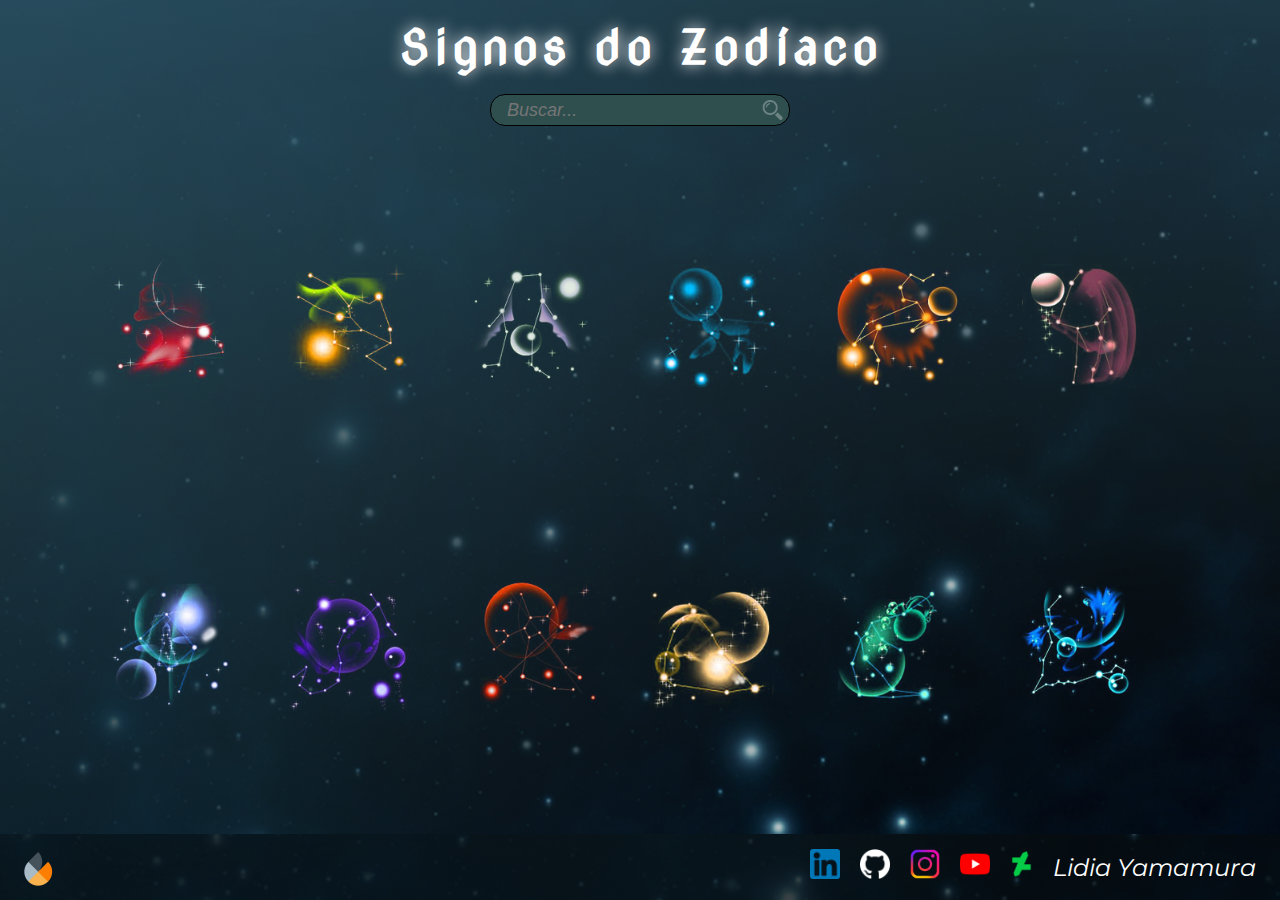
<file: index.html>
<!DOCTYPE html>
<html lang="pt-br">

<head>
    <link rel="icon" type="image/svg+xml" href="./assets/favicon.ico"/>
    <meta charset="UTF-8" />
    <meta http-equiv="X-UA-Compatible" content="IE=edge" />
    <meta name="viewport" content="width=device-width, initial-scale=1.0" />
    <script src="script.js" defer></script>
    <link rel="stylesheet" href="style.css" />
    <title>Projeto Lidia Yamamura</title>

    <link rel="preconnect" href="https://fonts.googleapis.com">
    <link rel="preconnect" href="https://fonts.gstatic.com" crossorigin>
    <link href="https://fonts.googleapis.com/css2?family=Kalam:wght@300;400;700&display=swap" rel="stylesheet">

    <style>
        @import url('https://fonts.googleapis.com/css2?family=Nova+Cut&display=swap');
        @import url('https://fonts.googleapis.com/css2?family=Montserrat:ital,wght@0,500;0,700;1,500;1,700&display=swap');
        @import url('https://fonts.googleapis.com/css2?family=Open+Sans:wght@300;400;500;700&display=swap');
    </style>
</head>

<body>
    <div id="conteudo" onclick="resetButtonsConteudo()">
        <header>
            <a href="https://astrologialuzesombra.com.br/" target="_blank" rel="noreferrer">
                <h1>Signos do Zodíaco</h1>
            </a>
            <div id="divBusca">
                <input type="text" id="busca-input" placeholder="Buscar..." onclick="event.stopPropagation()" />
                <img src="./assets/lupa.png" id="lupa" alt="Busca" onclick="event.stopPropagation()" />
            </div>
        </header>
        <main>
            <div id="aries" class="titulo" onclick="event.stopPropagation()">
                <img src="./assets/aries.png" alt="Áries">
            </div>
            <div id="ariesDisapear" class="hideAries" onclick="event.stopPropagation()">
                <div class="aries">
                    <img src="./assets/aries.png" alt="Áries" id="imagemAries">
                    <aside class="asideAries">
                        <img src="./assets/ariesSymbol.png" alt="Símbolo de Áries" id="ariesSymbol">
                        <h1 class="h1Aries">Áries</h1>
                        <p id="data">21 de março a 20 de abril</p>
                        <ul id="listaAries">
                            <li class="liAries">Elemento: Fogo</li>
                        </ul>
                    </aside>
                </div>
            </div>

            <div id="taurus" class="titulo" onclick="event.stopPropagation()">
                <img src="./assets/taurus.png" alt="Touro">
            </div>
            <div id="taurusDisapear" class="hideTaurus" onclick="event.stopPropagation()">
                <div class="taurus">
                    <img src="./assets/taurus.png" alt="Touro" id="imagemTaurus">
                    <aside class="asideTaurus">
                        <img src="./assets/taurusSymbol.png" alt="Símbolo de Touro" id="taurusSymbol">
                        <h1 class="h1Taurus">Touro</h1>
                        <p id="data">21 de abril a 20 de maio</p>
                        <ul id="listaTaurus">
                            <li class="liTaurus">Elemento: Terra</li>
                        </ul>
                    </aside>
                </div>
            </div>

            <div id="gemini" class="titulo" onclick="event.stopPropagation()">
                <img src="./assets/gemini.png" alt="Gêmeos">
            </div>
            <div id="geminiDisapear" class="hideGemini" onclick="event.stopPropagation()">
                <div class="gemini">
                    <img src="./assets/gemini.png" alt="Gêmeos" id="imagemGemini">
                    <aside class="asideGemini">
                        <img src="./assets/geminiSymbol.png" alt="Símbolo de Gêmeos" id="geminiSymbol">
                        <h1 class="h1Gemini">Gêmeos</h1>
                        <p id="data">21 de maio a 20 de junho</p>
                        <ul id="listaGemini">
                            <li class="liGemini">Elemento: Ar</li>
                        </ul>
                    </aside>
                </div>
            </div>

            <div id="cancer" class="titulo" onclick="event.stopPropagation()">
                <img src="./assets/cancer.png" alt="Câncer">
            </div>
            <div id="cancerDisapear" class="hideCancer" onclick="event.stopPropagation()">
                <div class="cancer">
                    <img src="./assets/cancer.png" alt="Câncer" id="imagemCancer">
                    <aside class="asideCancer">
                        <img src="./assets/cancerSymbol.png" alt="Símbolo de Câncer" id="cancerSymbol">
                        <h1 class="h1Cancer">Câncer</h1>
                        <p id="data">21 de junho a 22 de julho</p>
                        <ul id="listaCancer">
                            <li class="liCancer">Elemento: Água</li>
                        </ul>
                    </aside>
                </div>
            </div>

            <div id="leo" class="titulo" onclick="event.stopPropagation()">
                <img src="./assets/leo.png" alt="Leão">
            </div>
            <div id="leoDisapear" class="hideLeo" onclick="event.stopPropagation()">
                <div class="leo">
                    <img src="./assets/leo.png" alt="Leão" id="imagemLeo">
                    <aside class="asideLeo">
                        <img src="./assets/leoSymbol.png" alt="Símbolo de Leão" id="leoSymbol">
                        <h1 class="h1Leo">Leão</h1>
                        <p id="data">23 de julho a 22 de agosto</p>
                        <ul id="listaLeo">
                            <li class="liLeo">Elemento: Fogo</li>
                        </ul>
                    </aside>
                </div>
            </div>

            <div id="virgo" class="titulo" onclick="event.stopPropagation()">
                <img src="./assets/virgo.png" alt="Virgem">
            </div>
            <div id="virgoDisapear" class="hideVirgo" onclick="event.stopPropagation()">
                <div class="virgo">
                    <img src="./assets/virgo.png" alt="Virgem" id="imagemVirgo">
                    <aside class="asideVirgo">
                        <img src="./assets/virgoSymbol.png" alt="Símbolo de Virgem" id="virgoSymbol">
                        <h1 class="h1Virgo">Virgem</h1>
                        <p id="data">23 de agosto a 22 de setembro</p>
                        <ul id="listaVirgo">
                            <li class="liVirgo">Elemento: Terra</li>
                        </ul>
                    </aside>
                </div>
            </div>

            <div id="libra" class="titulo" onclick="event.stopPropagation()">
                <img src="./assets/libra.png" alt="Libra">
            </div>
            <div id="libraDisapear" class="hideLibra" onclick="event.stopPropagation()">
                <div class="libra">
                    <img src="./assets/libra.png" alt="Libra" id="imagemLibra">
                    <aside class="asideLibra">
                        <img src="./assets/libraSymbol.png" alt="Símbolo de Libra" id="libraSymbol">
                        <h1 class="h1Libra">Libra</h1>
                        <p id="data">23 de setembro a 22 de outubro</p>
                        <ul id="listaLibra">
                            <li class="liLibra">Elemento: Ar</li>
                        </ul>
                    </aside>
                </div>
            </div>

            <div id="scorpio" class="titulo" onclick="event.stopPropagation()">
                <img src="./assets/scorpio.png" alt="Escorpião">
            </div>
            <div id="scorpioDisapear" class="hideScorpio" onclick="event.stopPropagation()">
                <div class="scorpio">
                    <img src="./assets/scorpio.png" alt="Escorpião" id="imagemScorpio">
                    <aside class="asideScorpio">
                        <img src="./assets/scorpioSymbol.png" alt="Símbolo de Escorpião" id="scorpioSymbol">
                        <h1 class="h1Scorpio">Escorpião</h1>
                        <p id="data">23 de outubro a 21 de novembro</p>
                        <ul id="listaScorpio">
                            <li class="liScorpio">Elemento: Água</li>
                        </ul>
                    </aside>
                </div>
            </div>

            <div id="sagittarius" class="titulo" onclick="event.stopPropagation()">
                <img src="./assets/sagittarius.png" alt="Sagitário">
            </div>
            <div id="sagittariusDisapear" class="hideSagittarius" onclick="event.stopPropagation()">
                <div class="sagittarius">
                    <img src="./assets/sagittarius.png" alt="Sagitário" id="imagemSagittarius">
                    <aside class="asideSagittarius">
                        <img src="./assets/sagittariusSymbol.png" alt="Símbolo de Sagitário" id="sagittariusSymbol">
                        <h1 class="h1Sagittarius">Sagitário</h1>
                        <p id="data">22 de novembro a 21 de dezembro</p>
                        <ul id="listaSagittarius">
                            <li class="liSagittarius">Elemento: Fogo</li>
                        </ul>
                    </aside>
                </div>
            </div>

            <div id="capricorn" class="titulo" onclick="event.stopPropagation()">
                <img src="./assets/capricorn.png" alt="Capricórnio">
            </div>
            <div id="capricornDisapear" class="hideCapricorn" onclick="event.stopPropagation()">
                <div class="capricorn">
                    <img src="./assets/capricorn.png" alt="Capricórnio" id="imagemCapricorn">
                    <aside class="asideCapricorn">
                        <img src="./assets/capricornSymbol.png" alt="Símbolo de Capricórnio" id="capricornSymbol">
                        <h1 class="h1Capricorn">Capricórnio</h1>
                        <p id="data">22 de dezembro a 20 de janeiro</p>
                        <ul id="listaCapricorn">
                            <li class="liCapricorn">Elemento: Terra</li>
                        </ul>
                    </aside>
                </div>
            </div>

            <div id="aquarius" class="titulo" onclick="event.stopPropagation()">
                <img src="./assets/aquarius.png" alt="Aquário">
            </div>
            <div id="aquariusDisapear" class="hideAquarius" onclick="event.stopPropagation()">
                <div class="aquarius">
                    <img src="./assets/aquarius.png" alt="Aquário" id="imagemAquarius">
                    <aside class="asideAquarius">
                        <img src="./assets/aquariusSymbol.png" alt="Símbolo de Aquário" id="aquariusSymbol">
                        <h1 class="h1Aquarius">Aquário</h1>
                        <p id="data">21 de janeiro a 19 de fevereiro</p>
                        <ul id="listaAquarius">
                            <li class="liAquarius">Elemento: Ar</li>
                        </ul>
                    </aside>
                </div>
            </div>

            <div id="pisces" class="titulo" onclick="event.stopPropagation()">
                <img src="./assets/pisces.png" alt="Peixes">
            </div>
            <div id="piscesDisapear" class="hidePisces" onclick="event.stopPropagation()">
                <div class="pisces">
                    <img src="./assets/pisces.png" alt="Peixes" id="imagemPisces">
                    <aside class="asidePisces">
                        <img src="./assets/piscesSymbol.png" alt="Símbolo de Peixes" id="piscesSymbol">
                        <h1 class="h1Pisces">Peixes</h1>
                        <p id="data">19 de fevereiro a 20 de março</p>
                        <ul id="listaPisces">
                            <li class="liPisces">Elemento: Água</li>
                        </ul>
                    </aside>
                </div>
            </div>
        </main>

        <footer>
            <div class="labenu">
                <div id="linkLabenu">
                    <a href="https://www.labenu.com.br/" target="_blank" rel="noreferrer"><img src="./assets/labenu.png"
                            alt="Icone Labenu" id="iconeLabenu"></a>
                </div>
                <div id="pLabenu" class="pLabenuHide">
                    <p>Projeto da Labenu</p>
                </div>
            </div>
            <div id="rinoayk">
                <a href="https://www.linkedin.com/in/lidia-yamamura-88b606119/" target="_blank" rel="noreferrer"><img
                        src="./assets/linkedin.png" alt="Linkedin"></a>

                <a href="https://github.com/RinoaYK" target="_blank" rel="noreferrer"><img src="./assets/github_invert.png"
                        alt="GitHub"></a>

                <a href="https://www.instagram.com/rinoayk/" target="_blank" rel="noreferrer"><img src="./assets/./instagram.png"
                        alt="Intagram"></a>

                <a href="https://youtu.be/bn5Eq5p3-5g" target="_blank" rel="noreferrer"><img src="./assets/youtube.png"
                        alt="YouTube"></a>

                <a href="https://www.deviantart.com/rinoayk" target="_blank" rel="noreferrer"><img src="./assets/deviantart.png"
                        alt="Deviantart"></a>
                <a href="https://www.deviantart.com/rinoayk" target="_blank">Lidia Yamamura</a>
            </div>
        </footer>
    </div>
</body>

</html>
</file>
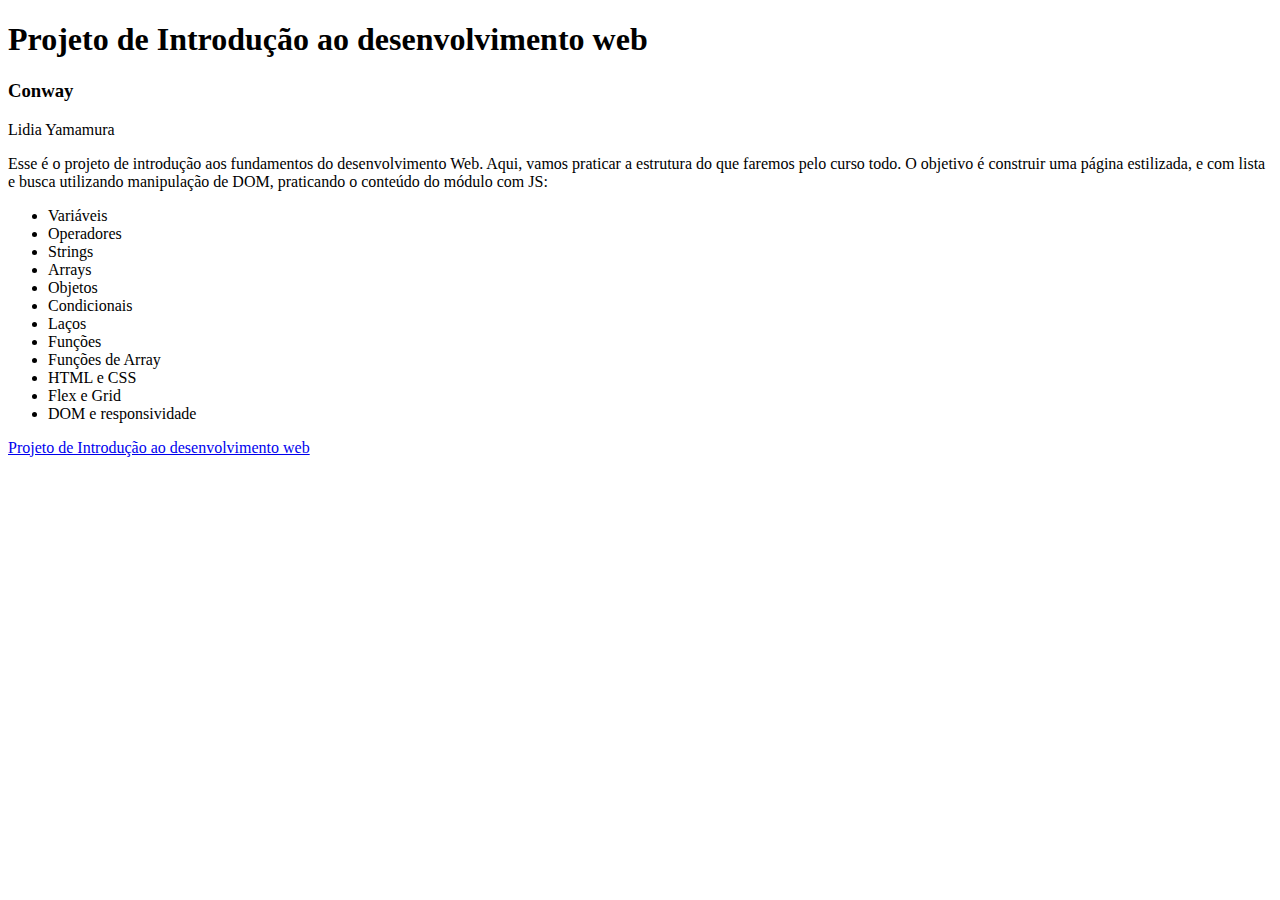
<file: semana 1-3/index.html>
<!DOCTYPE html>
<html lang="pt-br">
<head>
    <meta charset="UTF-8">
    <meta name="viewport" content="width=device-width, initial-scale=1.0">
    <title>Projeto Integrador</title>
    <script src="script3.js"></script>  
</head>
<body>
    <h1>Projeto de Introdução ao desenvolvimento web</h1>
    <h2></h2>
    <h3>Conway</h3>
    <p>Lidia Yamamura</p>
    <p>Esse é o projeto de introdução aos fundamentos do desenvolvimento Web. Aqui, vamos praticar a estrutura do que faremos pelo curso todo. O objetivo é construir uma página estilizada, e com lista e busca utilizando manipulação de DOM, praticando o conteúdo do módulo com JS:</p>
        <ul>
            <li>Variáveis</li>
            <li>Operadores</li>
            <li>Strings</li>
            <li>Arrays</li>
            <li>Objetos</li>
            <li>Condicionais</li>
            <li>Laços</li>
            <li>Funções</li>
            <li>Funções de Array</li>
            <li>HTML e CSS</li>
            <li>Flex e Grid</li>
            <li>DOM e responsividade</li>
        </ul>
        <a href="https://github.com/RinoaYK/projeto-intro-web" target="_blank">Projeto de Introdução ao desenvolvimento web</a>
               

</body>
</html>
</file>
<file: style.css>
* {
  padding: 0;
  margin: 0;
  box-sizing: border-box;
}

#conteudo {
  display: grid;
  grid-template-columns: 1fr;
  grid-template-rows: 1.2fr 9fr 0.7fr;
  width: 100vw;
  height: 100vh;

  background-image: url(./assets/background.png), #0f2027; /* fallback for old browsers */
  background-image: url(./assets/background.png),
    -webkit-linear-gradient(to bottom, #2c5364, #203a43, #0f2027); /* Chrome 10-25, Safari 5.1-6 */
  background-image: url(./assets/background.png),
    linear-gradient(to bottom, #2c5364, #203a43, #0f2027); /* W3C, IE 10+/ Edge, Firefox 16+, Chrome 26+, Opera 12+, Safari 7+ */
  background-attachment: fixed;
  background-position: center;
  background-repeat: no-repeat;
  background-size: cover;
}

header {
  display: flex;
  flex-direction: column;
  justify-content: center;
  gap: 2vh;
  padding: 2vh;

  align-items: center;
  color: white;

  letter-spacing: 4px;
  font-size: x-large;
  text-align: center;
  font-family: "Nova Cut", cursive;
  text-shadow: rgba(255, 255, 255, 0.958) 0px 0px 15px;
}
header > a {
  color: white;
  text-decoration: none;
}

header > a:hover {
  color: white;
  text-decoration: none;
  text-shadow: rgba(255, 255, 255) 0px 0px 25px;
}

#divBusca {
  background-color: #2f4f4f;
  border: solid 1px black;
  border-radius: 15px;
  width: 300px;
  height: 32px;
  display: flex;
  justify-content: space-around;
  align-items: center;
  padding: 1px;
}

#busca-input {
  float: left;
  background-color: transparent;
  padding-left: 5px;
  font-style: italic;
  font-size: 18px;
  border: none;
  width: 250px;
  color: white;
  margin-left: 5px;
}

#lupa {
  height: 20px;
  cursor: pointer;
}

/* -- main --*/

main {
  display: flex;
  padding: 5em;
  gap: 2em;
  width: 100vw;
  flex-wrap: wrap;
  justify-content: center;
  align-items: center;

  background-image: url(./assets/background.png), #0f2027; /* fallback for old browsers */
  background-image: url(./assets/background.png),
    -webkit-linear-gradient(to bottom, #2c5364, #203a43, #0f2027); /* Chrome 10-25, Safari 5.1-6 */
  background-image: url(./assets/background.png),
    linear-gradient(to bottom, #2c5364, #203a43, #0f2027); /* W3C, IE 10+/ Edge, Firefox 16+, Chrome 26+, Opera 12+, Safari 7+ */
  background-attachment: fixed;
  background-position: center center;
  background-repeat: no-repeat;
  background-size: cover;
}

ul {
  grid-column: span 2;

  grid-row: span 3;
  margin-left: 1.5em;
  margin-top: -2em;
}

#data {
  grid-column: 2;
  grid-row: 2;
  margin-top: -6em;
  font-family: "Open Sans", sans-serif;
  font-style: italic;
}

/* -- Footer --*/
footer {
  color: white;
  display: flex;
  align-items: center;
  justify-content: space-between;
  font-family: "Kalam", cursive;
  font-size: x-large;
  padding: 0 1vw 0 1vw;
  background-image: url(./assets/footer-bg.png);

  background-size: cover;
  width: 100vw;
}

.labenu {
  font-family: "Montserrat", sans-serif;
  color: rgb(254, 126, 1);
  display: flex;
  align-items: center;
}

#iconeLabenu {
  margin-top: 10px;
  margin-left: -10px;
  width: 50px;
}

.pLabenuHide {
  display: none;
}
#rinoayk {
  display: flex;
  align-items: center;
  margin-top: 10px;
  gap: 20px;
}

#rinoayk > a {
  margin-top: -10px;
  font-family: "Montserrat", sans-serif;
  font-style: italic;
  color: white;
  text-decoration: none;
}
#rinoayk > a > img {
  height: 30px;
}

#rinoayk > a:hover {
  color: rgb(255, 25, 125);
  cursor: pointer;
}

.hide {
  display: none;
}
.titulo {
  display: "";
}

/* -- Áries --*/
#aries > img:hover {
  cursor: pointer;
  border-radius: 50%;
  padding: 10px;
  border: 2px solid rgb(211, 39, 69);
  box-shadow: 0px 0px 50px 10px rgb(211, 39, 69);
  background-color: rgba(211, 39, 68, 0.05);
}
#imagemAries {
  border-radius: 50%;
  padding: 10px;
  border: 2px solid rgb(211, 39, 69);
  box-shadow: 0px 0px 20px 5px rgb(211, 39, 69);
  background-color: rgba(211, 39, 68, 0.05);
}

#ariesSymbol {
  box-shadow: 0px 0px 10px 5px rgb(211, 39, 69);
  border-radius: 100%;

  height: 5em;
  width: 5em;
  padding: 0.6em;
}

.asideAries {
  display: grid;
  grid-template-columns: 1fr 3fr;
  grid-template-rows: 1fr 1fr 4fr;

  border-radius: 50%;
  padding: 10px;
  box-shadow: 0px 0px 20px 5px rgb(211, 39, 69);

  border-radius: 1em;
  height: 250px;
  width: 380px;
  background-color: #2f4f4f78;
  color: white;
  padding: 1em;
  align-items: center;
  gap: 1em;
}

.h1Aries {
  color: rgb(211, 39, 69);
  margin-top: -1em;
  grid-row: 1;
  grid-column: 2;
  font-family: "Nova Cut", cursive;
}

.liAries {
  color: rgb(211, 39, 69);
}

.aries {
  cursor: pointer;
  display: flex;
  gap: 2em;
  align-items: center;
}

.hideAries {
  display: none;
}

/* -- Touro --*/
#taurus > img:hover {
  cursor: pointer;
  border-radius: 50%;
  padding: 10px;
  box-shadow: 0px 0px 50px 10px rgb(216, 140, 0);

  border: 2px solid rgb(216, 140, 0);
  background-color: rgba(216, 140, 0, 0.05);
}

#imagemTaurus {
  border-radius: 50%;
  padding: 10px;
  box-shadow: 0px 0px 20px 5px rgb(216, 140, 0);

  border: 2px solid rgb(216, 140, 0);
  background-color: rgba(216, 140, 0, 0.05);
}

#taurusSymbol {
  box-shadow: 0px 0px 10px 5px rgb(189, 251, 3);
  border-radius: 100%;

  height: 5em;
  width: 5em;
  padding: 0.6em;
}

.asideTaurus {
  display: grid;
  grid-template-columns: 1fr 3fr;
  grid-template-rows: 1fr 1fr 4fr;

  border-radius: 50%;
  padding: 10px;
  box-shadow: 0px 0px 20px 5px rgb(216, 140, 0);

  border-radius: 1em;
  height: 250px;
  width: 380px;
  background-color: #2f4f4f78;
  color: white;
  padding: 1em;
  align-items: center;
  gap: 1em;
}

.h1Taurus {
  color: rgb(216, 140, 0);
  margin-top: -1em;
  grid-row: 1;
  grid-column: 2;
  font-family: "Nova Cut", cursive;
}

.liTaurus {
  color: rgb(216, 140, 0);
}

.taurus {
  cursor: pointer;
  display: flex;
  gap: 2em;
  align-items: center;
}

.hideTaurus {
  display: none;
}

/* -- Gêmeos --*/
#gemini > img:hover {
  cursor: pointer;
  border-radius: 50%;
  padding: 10px;
  box-shadow: 0px 0px 50px 10px rgb(101, 130, 119);

  border: 2px solid rgb(101, 130, 119);
  background-color: rgba(101, 130, 119, 0.05);
}

#imagemGemini {
  border-radius: 50%;
  padding: 10px;
  box-shadow: 0px 0px 20px 5px rgb(101, 130, 119);

  border: 2px solid rgb(101, 130, 119);
  background-color: rgba(101, 130, 119, 0.05);
}

#geminiSymbol {
  box-shadow: 0px 0px 10px 5px rgb(186, 167, 195);
  border-radius: 100%;

  height: 5em;
  width: 5em;
  padding: 0.6em;
}

.asideGemini {
  display: grid;
  grid-template-columns: 1fr 3fr;
  grid-template-rows: 1fr 1fr 4fr;

  border-radius: 50%;
  padding: 10px;
  box-shadow: 0px 0px 20px 5px rgb(101, 130, 119);

  border-radius: 1em;
  height: 250px;
  width: 390px;
  background-color: #2f4f4f78;
  color: white;
  padding: 1em;
  align-items: center;
  gap: 1em;
}

.h1Gemini {
  color: rgb(186, 167, 195);
  margin-top: -1em;
  grid-row: 1;
  grid-column: 2;
  font-family: "Nova Cut", cursive;
}

.liGemini {
  color: rgb(186, 167, 195);
  margin-top: 0.2em;
}

.gemini {
  cursor: pointer;
  display: flex;
  gap: 2em;
  align-items: center;
}

.hideGemini {
  display: none;
}

/* -- Cancer --*/
#cancer > img:hover {
  cursor: pointer;
  border-radius: 50%;
  padding: 10px;
  box-shadow: 0px 0px 50px 10px rgb(81, 188, 255);

  border: 2px solid rgb(81, 188, 255);
  background-color: rgba(81, 188, 255, 0.05);
}

#imagemCancer {
  border-radius: 50%;
  padding: 10px;
  box-shadow: 0px 0px 20px 5px rgb(81, 188, 255);

  border: 2px solid rgb(81, 188, 255);
  background-color: rgba(81, 188, 255, 0.05);
}

#cancerSymbol {
  box-shadow: 0px 0px 10px 5px rgb(81, 188, 255);
  border-radius: 100%;

  height: 5em;
  width: 5em;
  padding: 0.6em;
}

.asideCancer {
  display: grid;
  grid-template-columns: 1fr 3fr;
  grid-template-rows: 1fr 1fr 4fr;

  border-radius: 50%;
  padding: 10px;
  box-shadow: 0px 0px 20px 5px rgb(81, 188, 255);

  border-radius: 1em;
  height: 250px;
  width: 380px;
  background-color: #2f4f4f78;
  color: white;
  padding: 1em;
  align-items: center;
  gap: 1em;
}

.h1Cancer {
  color: rgb(81, 133, 255);
  margin-top: -1em;
  grid-row: 1;
  grid-column: 2;
  font-family: "Nova Cut", cursive;
}

.liCancer {
  color: rgb(81, 133, 255);
}

.cancer {
  cursor: pointer;
  display: flex;
  gap: 2em;
  align-items: center;
}

.hideCancer {
  display: none;
}

/* -- Leão --*/
#leo > img:hover {
  cursor: pointer;
  border-radius: 50%;
  padding: 10px;
  box-shadow: 0px 0px 50px 10px rgb(218, 128, 29);

  border: 2px solid rgb(218, 128, 29);
  background-color: rgba(218, 128, 29, 0.05);
}

#imagemLeo {
  border-radius: 50%;
  padding: 10px;
  box-shadow: 0px 0px 10px 5px rgb(218, 128, 29);

  border: 2px solid rgb(218, 128, 29);
  background-color: rgba(218, 128, 29, 0.05);
}

#leoSymbol {
  box-shadow: 0px 0px 20px 5px rgb(252, 223, 164);
  border-radius: 100%;

  height: 5em;
  width: 5em;
  padding: 0.6em;
}

.asideLeo {
  display: grid;
  grid-template-columns: 1fr 3fr;
  grid-template-rows: 1fr 1fr 4fr;

  border-radius: 50%;
  padding: 10px;
  box-shadow: 0px 0px 20px 5px rgb(218, 128, 29);

  border-radius: 1em;
  height: 250px;
  width: 390px;
  background-color: #2f4f4f78;
  color: white;
  padding: 1em;
  align-items: center;
  gap: 1em;
}

.h1Leo {
  color: rgb(250, 77, 5);
  margin-top: -1em;
  grid-row: 1;
  grid-column: 2;
  font-family: "Nova Cut", cursive;
}

.liLeo {
  color: rgb(250, 77, 5);
}

.leo {
  cursor: pointer;
  display: flex;
  gap: 2em;
  align-items: center;
}

.hideLeo {
  display: none;
}

/* -- Virgem --*/
#virgo > img:hover {
  cursor: pointer;
  border-radius: 50%;
  padding: 10px;
  box-shadow: 0px 0px 50px 10px rgb(221, 159, 164);

  border: 2px solid rgb(221, 159, 164);
  background-color: rgba(221, 159, 164, 0.05);
}

#imagemVirgo {
  border-radius: 50%;
  padding: 10px;
  box-shadow: 0px 0px 10px 5px rgb(221, 159, 164);

  border: 2px solid rgb(221, 159, 164);
  background-color: rgba(221, 159, 164, 0.05);
}

#virgoSymbol {
  box-shadow: 0px 0px 10px 5px rgb(221, 159, 164);
  border-radius: 100%;

  height: 5em;
  width: 5em;
  padding: 0.6em;
}

.asideVirgo {
  display: grid;
  grid-template-columns: 1fr 3fr;
  grid-template-rows: 1fr 1fr 4fr;

  border-radius: 50%;
  padding: 10px;
  box-shadow: 0px 0px 20px 5px rgb(232, 106, 117);

  border-radius: 1em;
  height: 250px;
  width: 390px;
  background-color: #2f4f4f78;
  color: white;
  padding: 1em;
  align-items: center;
  gap: 1em;
}

.h1Virgo {
  color: rgb(232, 106, 117);
  margin-top: -1em;
  grid-row: 1;
  grid-column: 2;
  font-family: "Nova Cut", cursive;
}

.liVirgo {
  color: rgb(232, 106, 117);
}

.virgo {
  cursor: pointer;
  display: flex;
  gap: 2em;
  align-items: center;
}

.hideVirgo {
  display: none;
}

/* -- Libra --*/
#libra > img:hover {
  cursor: pointer;
  border-radius: 50%;
  padding: 10px;
  box-shadow: 0px 0px 50px 10px rgb(72, 173, 181);

  border: 2px solid rgb(72, 173, 181);
  background-color: rgba(72, 173, 181, 0.05);
}

#imagemLibra {
  border-radius: 50%;
  padding: 10px;
  box-shadow: 0px 0px 10px 5px rgb(72, 173, 181);

  border: 2px solid rgb(72, 173, 181);
  background-color: rgba(72, 173, 181, 0.05);
}

#libraSymbol {
  box-shadow: 0px 0px 10px 5px rgb(85, 119, 240);
  border-radius: 100%;

  height: 5em;
  width: 5em;
  padding: 0.6em;
}

.asideLibra {
  display: grid;
  grid-template-columns: 1fr 3fr;
  grid-template-rows: 1fr 1fr 4fr;

  border-radius: 50%;
  padding: 10px;
  box-shadow: 0px 0px 20px 5px rgb(72, 173, 181);

  border-radius: 1em;
  height: 250px;
  width: 380px;
  background-color: #2f4f4f78;
  color: white;
  padding: 1em;
  align-items: center;
  gap: 1em;
}

.h1Libra {
  color: rgb(150, 172, 255);
  margin-top: -1em;
  grid-row: 1;
  grid-column: 2;
  font-family: "Nova Cut", cursive;
}

.liLibra {
  color: rgb(150, 172, 255);
}

.libra {
  cursor: pointer;
  display: flex;
  gap: 2em;
  align-items: center;
}

.hideLibra {
  display: none;
}

/* -- Escorpião --*/
#scorpio > img:hover {
  cursor: pointer;
  border-radius: 50%;
  padding: 10px;
  box-shadow: 0px 0px 50px 10px rgb(175, 132, 245);

  border: 2px solid rgb(175, 132, 245);
  background-color: rgba(175, 132, 245, 0.05);
}

#imagemScorpio {
  border-radius: 50%;
  padding: 10px;
  box-shadow: 0px 0px 10px 5px rgb(175, 132, 245);

  border: 2px solid rgb(175, 132, 245);
  background-color: rgba(175, 132, 245, 0.05);
}

#scorpioSymbol {
  box-shadow: 0px 0px 10px 5px rgb(112, 27, 249);
  border-radius: 100%;

  height: 5em;
  width: 5em;
  padding: 0.6em;
}

.asideScorpio {
  display: grid;
  grid-template-columns: 1fr 3fr;
  grid-template-rows: 1fr 1fr 4fr;

  border-radius: 50%;
  padding: 10px;
  box-shadow: 0px 0px 20px 5px rgb(175, 132, 245);

  border-radius: 1em;
  height: 250px;
  width: 380px;
  background-color: #2f4f4f78;
  color: white;
  padding: 1em;
  align-items: center;
  gap: 1em;
}

.h1Scorpio {
  color: rgb(175, 132, 245);
  margin-top: -1em;
  grid-row: 1;
  grid-column: 2;
  font-family: "Nova Cut", cursive;
}

.liScorpio {
  color: rgb(175, 132, 245);
}

.scorpio {
  cursor: pointer;
  display: flex;
  gap: 2em;
  align-items: center;
}

.hideScorpio {
  display: none;
}

/* -- Sagitário --*/
#sagittarius > img:hover {
  cursor: pointer;
  border-radius: 50%;
  padding: 10px;
  box-shadow: 0px 0px 50px 10px rgb(241, 119, 74);

  border: 2px solid rgb(241, 119, 74);
  background-color: rgba(241, 119, 74, 0.05);
}

#imagemSagittarius {
  border-radius: 50%;
  padding: 10px;
  box-shadow: 0px 0px 10px 5px rgb(241, 119, 74);

  border: 2px solid rgb(241, 119, 74);
  background-color: rgba(241, 119, 74, 0.05);
}

#sagittariusSymbol {
  box-shadow: 0px 0px 10px 5px rgb(241, 119, 74);
  border-radius: 100%;

  height: 5em;
  width: 5em;
  padding: 0.6em;
}

.asideSagittarius {
  display: grid;
  grid-template-columns: 1fr 3fr;
  grid-template-rows: 1fr 1fr 4fr;

  border-radius: 50%;
  padding: 10px;
  box-shadow: 0px 0px 20px 5px rgb(241, 119, 74);

  border-radius: 1em;
  height: 250px;
  width: 380px;
  background-color: #2f4f4f78;
  color: white;
  padding: 1em;
  align-items: center;
  gap: 1em;
}

.h1Sagittarius {
  color: rgb(234, 65, 2);
  margin-top: -1em;
  grid-row: 1;
  grid-column: 2;
  font-family: "Nova Cut", cursive;
}

.liSagittarius {
  color: rgb(234, 65, 2);
}

.sagittarius {
  cursor: pointer;
  display: flex;
  gap: 2em;
  align-items: center;
}

.hideSagittarius {
  display: none;
}

/* -- Capricórnio --*/
#capricorn > img:hover {
  cursor: pointer;
  border-radius: 50%;
  padding: 10px;
  box-shadow: 0px 0px 50px 10px rgb(181, 131, 60);

  border: 2px solid rgb(181, 131, 60);
  background-color: rgba(181, 131, 60, 0.05);
}

#imagemCapricorn {
  border-radius: 50%;
  padding: 10px;
  box-shadow: 0px 0px 20px 5px rgb(181, 131, 60);

  border: 2px solid rgb(181, 131, 60);
  background-color: rgba(181, 131, 60, 0.05);
}

#capricornSymbol {
  box-shadow: 0px 0px 10px 5px rgb(255, 210, 143);
  border-radius: 100%;

  height: 5em;
  width: 5em;
  padding: 0.6em;
}

.asideCapricorn {
  display: grid;
  grid-template-columns: 1fr 3fr;
  grid-template-rows: 1fr 1fr 4fr;

  border-radius: 50%;
  padding: 10px;
  box-shadow: 0px 0px 20px 5px rgb(181, 131, 60);

  border-radius: 1em;
  height: 250px;
  width: 380px;
  background-color: #2f4f4f78;
  color: white;
  padding: 1em;
  align-items: center;
  gap: 1em;
}

.h1Capricorn {
  color: rgb(231, 234, 98);
  margin-top: -1em;
  grid-row: 1;
  grid-column: 2;
  font-family: "Nova Cut", cursive;
}

.liCapricorn {
  color: rgb(231, 234, 98);
}

.capricorn {
  cursor: pointer;
  display: flex;
  gap: 2em;
  align-items: center;
}

.hideCapricorn {
  display: none;
}

/* -- Aquário --*/
#aquarius > img:hover {
  cursor: pointer;
  border-radius: 50%;
  padding: 10px;
  box-shadow: 0px 0px 50px 10px rgb(153, 255, 102);

  border: 2px solid rgb(30, 188, 255);
  background-color: rgba(30, 188, 255, 0.05);
}

#imagemAquarius {
  border-radius: 50%;
  padding: 10px;
  box-shadow: 0px 0px 20px 5px rgb(153, 255, 102);

  border: 2px solid rgb(30, 188, 255);
  background-color: rgba(30, 188, 255, 0.05);
}

#aquariusSymbol {
  box-shadow: 0px 0px 10px 5px rgb(111, 212, 255);
  border-radius: 100%;

  height: 5em;
  width: 5em;
  padding: 0.6em;
}

.asideAquarius {
  display: grid;
  grid-template-columns: 1fr 3fr;
  grid-template-rows: 1fr 1fr 4fr;

  border-radius: 50%;
  padding: 10px;
  box-shadow: 0px 0px 20px 5px rgb(153, 255, 102);

  border-radius: 1em;
  height: 250px;
  width: 400px;
  background-color: #2f4f4f78;
  color: white;
  padding: 1em;
  align-items: center;
  gap: 1em;
}

.h1Aquarius {
  color: rgb(30, 188, 255);
  margin-top: -1em;
  grid-row: 1;
  grid-column: 2;
  font-family: "Nova Cut", cursive;
}

.liAquarius {
  color: rgb(30, 188, 255);
}

.aquarius {
  cursor: pointer;
  display: flex;
  gap: 2em;
  align-items: center;
}

.hideAquarius {
  display: none;
}

/* -- Peixes --*/
#pisces > img:hover {
  cursor: pointer;
  border-radius: 50%;
  padding: 10px;
  box-shadow: 0px 0px 50px 10px rgb(33, 118, 255);

  border: 2px solid rgb(33, 118, 255);
  background-color: rgba(33, 118, 255, 0.05);
}

#imagemPisces {
  border-radius: 50%;
  padding: 10px;
  box-shadow: 0px 0px 20px 5px rgb(33, 118, 255);

  border: 2px solid rgb(33, 118, 255);
  background-color: rgba(33, 118, 255, 0.05);
}

#piscesSymbol {
  box-shadow: 0px 0px 10px 5px rgb(119, 254, 250);
  border-radius: 100%;

  height: 5em;
  width: 5em;
  padding: 0.6em;
}

.asidePisces {
  display: grid;
  grid-template-columns: 1fr 3fr;
  grid-template-rows: 1fr 1fr 4fr;

  border-radius: 50%;
  padding: 10px;
  box-shadow: 0px 0px 20px 5px rgb(33, 118, 255);

  border-radius: 1em;
  height: 250px;
  width: 390px;
  background-color: #2f4f4f78;
  color: white;
  padding: 1em;
  align-items: center;
  gap: 1em;
}

.h1Pisces {
  color: rgb(45, 250, 243);
  margin-top: -1em;
  grid-row: 1;
  grid-column: 2;
  font-family: "Nova Cut", cursive;
}

.liPisces {
  color: rgb(45, 250, 243);
}

.pisces {
  cursor: pointer;
  display: flex;
  gap: 2em;
  align-items: center;
}

.hidePisces {
  display: none;
}

/* --Responsividade-- */

@media screen and (max-width: 9000px) and (min-width: 3340px) {
  main {
    padding: 5em;
    gap: 5em;
  }
  #aries > img {
    width: 200px;
  }
  #taurus > img {
    width: 200px;
  }
  #gemini > img {
    width: 200px;
  }
  #cancer > img {
    width: 200px;
  }
  #leo > img {
    width: 200px;
  }
  #virgo > img {
    width: 200px;
  }
  #libra > img {
    width: 200px;
  }
  #scorpio > img {
    width: 200px;
  }
  #sagittarius > img {
    width: 200px;
  }
  #capricorn > img {
    width: 200px;
  }
  #aquarius > img {
    width: 200px;
  }
  #pisces > img {
    width: 200px;
  }
}

@media screen and (max-width: 1600px) and (min-width: 850px) {
  main {
    padding: 2em;
    gap: 1em;
  }
  footer {
    padding-left: 1em;
    padding-right: 1em;
  }
  #aries > img {
    width: 80%;
  }
  #taurus > img {
    width: 80%;
  }
  #gemini > img {
    width: 80%;
  }
  #cancer > img {
    width: 80%;
  }
  #leo > img {
    width: 80%;
  }
  #virgo > img {
    width: 80%;
  }
  #libra > img {
    width: 80%;
  }
  #scorpio > img {
    width: 80%;
  }
  #sagittarius > img {
    width: 80%;
  }
  #capricorn > img {
    width: 80%;
  }
  #aquarius > img {
    width: 80%;
  }
  #pisces > img {
    width: 80%;
  }
  #ariesDisapear {
    margin-bottom: 4em;
  }
  #taurusDisapear {
    margin-bottom: 4em;
  }
  #geminiDisapear {
    margin-bottom: 4em;
  }
  #cancerDisapear {
    margin-bottom: 4em;
  }
  #leoDisapear {
    margin-bottom: 4em;
  }
  #virgoDisapear {
    margin-bottom: 4em;
  }
  #libraDisapear {
    margin-bottom: 4em;
  }
  #scorpioDisapear {
    margin-bottom: 4em;
  }
  #sagittariusDisapear {
    margin-bottom: 4em;
  }
  #capricornDisapear {
    margin-bottom: 4em;
  }
  #aquariusDisapear {
    margin-bottom: 4em;
  }
  #piscesDisapear {
    margin-bottom: 4em;
  }
}

@media screen and (max-width: 850px) and (min-width: 770px) {
  header {
    height: 6em;
  }
  h1 {
    font-size: 180%;
  }

  main {
    padding: 3em;
    gap: 0em;
    margin-top: -1em;
  }
  footer {
    padding-left: 1em;
    padding-right: 1em;
  }
  #aries > img {
    width: 75%;
  }

  #taurus > img {
    width: 75%;
  }

  #gemini > img {
    width: 75%;
  }
  #cancer > img {
    width: 75%;
  }
  #leo > img {
    width: 75%;
  }
  #virgo > img {
    width: 75%;
  }
  #libra > img {
    width: 75%;
  }
  #scorpio > img {
    width: 75%;
  }
  #sagittarius > img {
    width: 75%;
  }
  #capricorn > img {
    width: 75%;
  }
  #aquarius > img {
    width: 75%;
  }
  #pisces > img {
    width: 75%;
  }

  #ariesDisapear {
    width: 100%;
    margin-bottom: 4em;
    font-size: 90%;
  }
  #taurusDisapear {
    width: 100%;
    margin-bottom: 4em;
    font-size: 90%;
  }
  #geminiDisapear {
    width: 100%;
    margin-bottom: 4em;
    font-size: 90%;
  }
  #cancerDisapear {
    width: 100%;
    margin-bottom: 4em;
    font-size: 90%;
  }
  #leoDisapear {
    width: 100%;
    margin-bottom: 4em;
    font-size: 90%;
  }
  #virgoDisapear {
    width: 100%;
    margin-bottom: 4em;
    font-size: 90%;
  }
  #libraDisapear {
    width: 100%;
    margin-bottom: 4em;
    font-size: 90%;
  }
  #scorpioDisapear {
    width: 100%;
    margin-bottom: 4em;
    font-size: 90%;
  }
  #sagittariusDisapear {
    width: 100%;
    margin-bottom: 4em;
    font-size: 90%;
  }
  #capricornDisapear {
    width: 100%;
    margin-bottom: 4em;
    font-size: 90%;
  }
  #aquariusDisapear {
    width: 100%;
    margin-bottom: 4em;
    font-size: 90%;
  }
  #piscesDisapear {
    width: 100%;
    margin-bottom: 4em;
    font-size: 90%;
  }
}

@media screen and (max-width: 770px) and (min-width: 600px) {
  header {
    height: 6em;
  }
  h1 {
    font-size: 170%;
  }
  main {
    padding: 3em;
    gap: 0em;
    margin-top: -1em;
  }
  footer {
    padding-left: 1em;
    padding-right: 1em;
    margin-top: -0.1em;
    font-size: 130%;
  }
  #aries > img {
    width: 70%;
  }
  #taurus > img {
    width: 70%;
  }
  #gemini > img {
    width: 70%;
  }
  #cancer > img {
    width: 70%;
  }
  #leo > img {
    width: 70%;
  }
  #virgo > img {
    width: 70%;
  }
  #libra > img {
    width: 70%;
  }
  #scorpio > img {
    width: 70%;
  }
  #sagittarius > img {
    width: 70%;
  }
  #capricorn > img {
    width: 70%;
  }
  #aquarius > img {
    width: 70%;
  }
  #pisces > img {
    width: 70%;
  }

  #ariesDisapear {
    width: 100%;
    margin-bottom: 2em;
    font-size: 85%;
    padding: 1em;
  }
  #taurusDisapear {
    width: 100%;
    margin-bottom: 2em;
    font-size: 85%;
    padding: 1em;
  }
  #geminiDisapear {
    width: 100%;
    margin-bottom: 2em;
    font-size: 85%;
    padding: 1em;
  }
  #cancerDisapear {
    width: 100%;
    margin-bottom: 2em;
    font-size: 85%;
    padding: 1em;
  }
  #leoDisapear {
    width: 100%;
    margin-bottom: 2em;
    font-size: 85%;
    padding: 1em;
  }
  #virgoDisapear {
    width: 100%;
    margin-bottom: 2em;
    font-size: 85%;
    padding: 1em;
  }
  #libraDisapear {
    width: 100%;
    margin-bottom: 2em;
    font-size: 85%;
    padding: 1em;
  }
  #scorpioDisapear {
    width: 100%;
    margin-bottom: 2em;
    font-size: 85%;
    padding: 1em;
  }
  #sagittariusDisapear {
    width: 100%;
    margin-bottom: 2em;
    font-size: 85%;
    padding: 1em;
  }
  #capricornDisapear {
    width: 100%;
    margin-bottom: 2em;
    font-size: 85%;
    padding: 1em;
  }
  #aquariusDisapear {
    width: 100%;
    margin-bottom: 2em;
    font-size: 85%;
    padding: 1em;
  }
  #piscesDisapear {
    width: 100%;
    margin-bottom: 2em;
    font-size: 85%;
    padding: 1em;
  }

  #imagemAries {
    margin-top: -6em;
    width: 32%;
  }

  #imagemTaurus {
    margin-top: -6em;
    width: 32%;
  }
  #imagemGemini {
    margin-top: -6em;
    width: 32%;
  }

  #imagemCancer {
    margin-top: -6em;
    width: 32%;
  }

  #imagemLeo {
    margin-top: -6em;
    width: 32%;
  }

  #imagemVirgo {
    margin-top: -6em;
    width: 32%;
  }

  #imagemLibra {
    margin-top: -6em;
    width: 32%;
  }

  #imagemScorpio {
    margin-top: -6em;
    width: 32%;
  }

  #imagemSagittarius {
    margin-top: -6em;
    width: 32%;
  }

  #imagemCapricorn {
    margin-top: -6em;
    width: 32%;
  }

  #imagemAquarius {
    margin-top: -6em;
    width: 32%;
  }

  #imagemPisces {
    margin-top: -6em;
    width: 32%;
  }
}

@media screen and (max-width: 600px) and (min-width: 565px) {
  header {
    height: 6em;
  }
  h1 {
    font-size: 150%;
  }
  #divBusca {
    width: 230px;
    padding: 5px;
  }
  #busca-input {
    width: 190px;
  }
  #lupa {
    height: 20px;
  }
  main {
    gap: 1em;
    margin: 0em;
    padding: 1em;
  }
  footer {
    display: flex;
    flex-direction: column;
    justify-content: center;
    align-items: center;
    height: 150px;
    padding: 1em;
    margin-top: -1em;
    font-size: 99%;
  }
  #rinoayk {
    flex-wrap: wrap;
    align-items: center;
    justify-content: center;
  }


  #ariesDisapear {
    width: 80vw;
    margin-bottom: 1em;
    font-size: 85%;
    padding: 1em;
  }

  #taurusDisapear {
    width: 80vw;
    margin-bottom: 1em;
    font-size: 85%;
    padding: 1em;
  }

  #geminiDisapear {
    width: 80vw;
    margin-bottom: 1em;
    font-size: 85%;
    padding: 1em;
  }

  #cancerDisapear {
    width: 80vw;
    margin-bottom: 1em;
    font-size: 85%;
    padding: 1em;
  }

  #leoDisapear {
    width: 80vw;
    margin-bottom: 1em;
    font-size: 85%;
    padding: 1em;
  }

  #virgoDisapear {
    width: 80vw;
    margin-bottom: 1em;
    font-size: 85%;
    padding: 1em;
  }

  #libraDisapear {
    width: 80vw;
    margin-bottom: 1em;
    font-size: 85%;
    padding: 1em;
  }

  #scorpioDisapear {
    width: 80vw;
    margin-bottom: 1em;
    font-size: 85%;
    padding: 1em;
  }

  #sagittariusDisapear {
    width: 80vw;
    margin-bottom: 1em;
    font-size: 85%;
    padding: 1em;
  }

  #capricornDisapear {
    width: 80vw;
    margin-bottom: 1em;
    font-size: 85%;
    padding: 1em;
  }

  #aquariusDisapear {
    width: 80vw;
    margin-bottom: 1em;
    font-size: 85%;
    padding: 1em;
  }

  #piscesDisapear {
    width: 80vw;
    margin-bottom: 1em;
    font-size: 85%;
    padding: 1em;
  }

  #imagemAries {
    display: none;
  }

  #imagemTaurus {
    display: none;
  }
  #imagemGemini {
    display: none;
  }

  #imagemCancer {
    display: none;
  }

  #imagemLeo {
    display: none;
  }

  #imagemVirgo {
    display: none;
  }

  #imagemLibra {
    display: none;
  }

  #imagemScorpio {
    display: none;
  }

  #imagemSagittarius {
    display: none;
  }
  #imagemCapricorn {
    display: none;
  }
  #imagemAquarius {
    display: none;
  }

  #imagemPisces {
    display: none;
  }
}

@media screen and (max-width: 565px) and (min-width: 250px) {
  header {
    height: 6em;
  }
  h1 {
    font-size: 150%;
  }
  #divBusca {
    width: 200px;
    padding: 10px;
  }
  #busca-input {
    width: 165px;
  }
  #lupa {
    height: 20px;
  }
  main {
    gap: 1em;
    margin: 0em;
    padding: 1em;
  }
  footer {
    display: flex;
    flex-direction: column;
    justify-content: center;
    align-items: center;
    height: 150px;
    padding: 1em;
    margin-top: -1em;
    font-size: 99%;
  }
  #rinoayk {
    flex-wrap: wrap;
    align-items: center;
    justify-content: center;
  }

  #ariesDisapear {
    margin-top: 1em;
    width: 80vw;
    margin-bottom: 2em;
    font-size: 80%;
  }

  #taurusDisapear {
    width: 80vw;
    margin-bottom: 2em;
    font-size: 80%;
  }

  #geminiDisapear {
    width: 80vw;
    margin-bottom: 2em;
    font-size: 80%;
  }

  #cancerDisapear {
    width: 80vw;
    margin-bottom: 2em;
    font-size: 80%;
  }

  #leoDisapear {
    width: 80vw;
    margin-bottom: 2em;
    font-size: 80%;
  }

  #virgoDisapear {
    width: 80vw;
    margin-bottom: 2em;
    font-size: 80%;
  }

  #libraDisapear {
    width: 80vw;
    margin-bottom: 2em;
    font-size: 80%;
  }

  #scorpioDisapear {
    width: 80vw;
    margin-bottom: 2em;
    font-size: 80%;
  }

  #sagittariusDisapear {
    width: 80vw;
    margin-bottom: 2em;
    font-size: 80%;
  }

  #capricornDisapear {
    width: 80vw;
    margin-bottom: 2em;
    font-size: 80%;
  }

  #aquariusDisapear {
    width: 80vw;
    margin-bottom: 2em;
    font-size: 80%;
  }

  #piscesDisapear {
    width: 80vw;
    margin-bottom: 2em;
    font-size: 80%;
  }

  #imagemAries {
    display: none;
  }

  #imagemTaurus {
    display: none;
  }
  #imagemGemini {
    display: none;
  }

  #imagemCancer {
    display: none;
  }

  #imagemLeo {
    display: none;
  }

  #imagemVirgo {
    display: none;
  }

  #imagemLibra {
    display: none;
  }

  #imagemScorpio {
    display: none;
  }

  #imagemSagittarius {
    display: none;
  }
  #imagemCapricorn {
    display: none;
  }
  #imagemAquarius {
    display: none;
  }

  #imagemPisces {
    display: none;
  }
}
</file>
